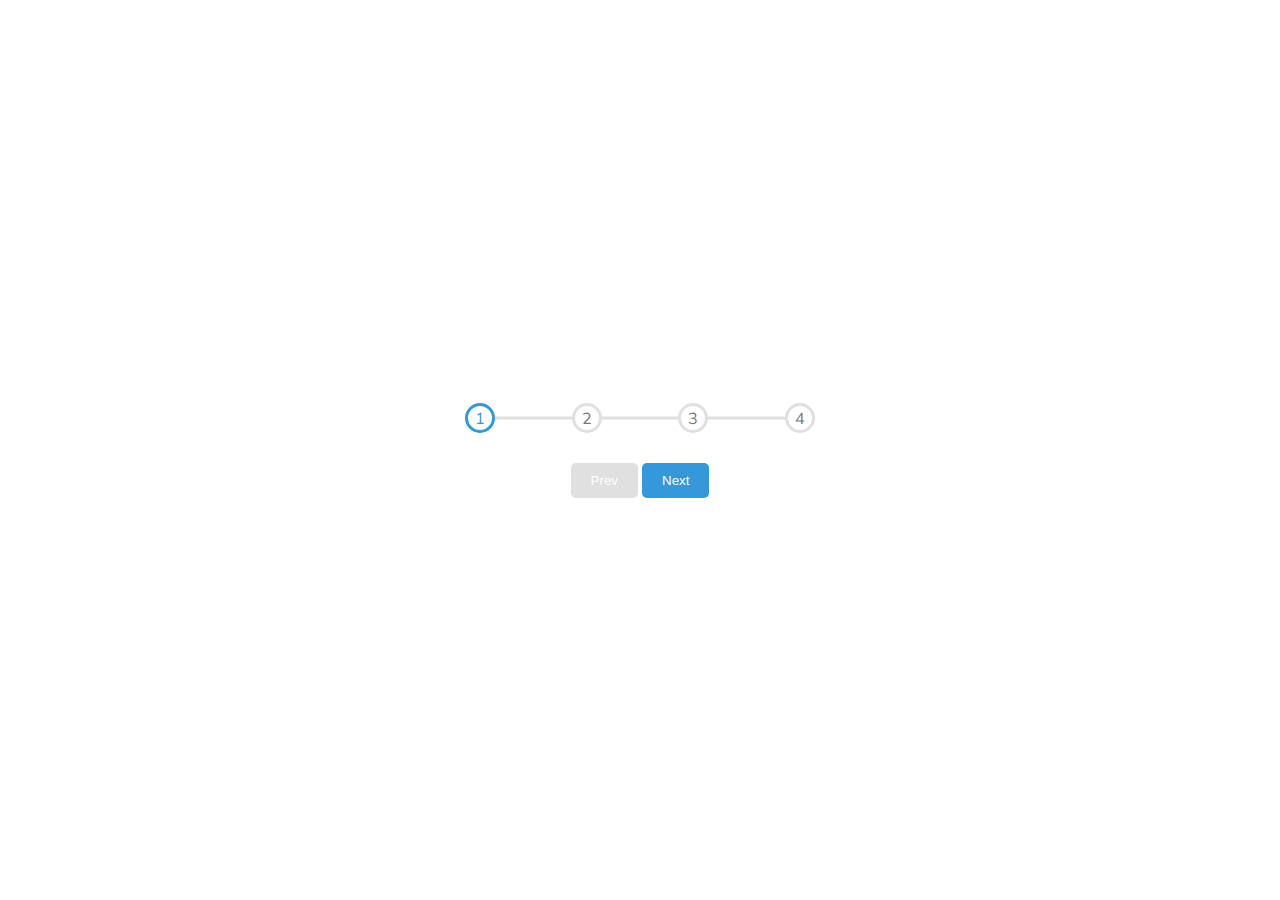
<file: 2.progress_steps/index.html>
<!DOCTYPE html>
<html lang="en">
  <head>
    <meta charset="UTF-8" />
    <meta name="viewport" content="width=device-width, initial-scale=1.0" />
    <link rel="stylesheet" href="style.css" />
    <title>My Project</title>
  </head>
  <body>
    <div class="container">
      <div class="progress-container">
        <div class="progress" id="progress"></div>
        <div class="circle active">1</div>
        <div class="circle">2</div>
        <div class="circle">3</div>
        <div class="circle">4</div>
      </div>
      <button class="btn" id="prev" disabled>Prev</button>
      <button class="btn" id="next">Next</button>
    </div>
    <script src="script.js"></script>
  </body>
</html>
</file>
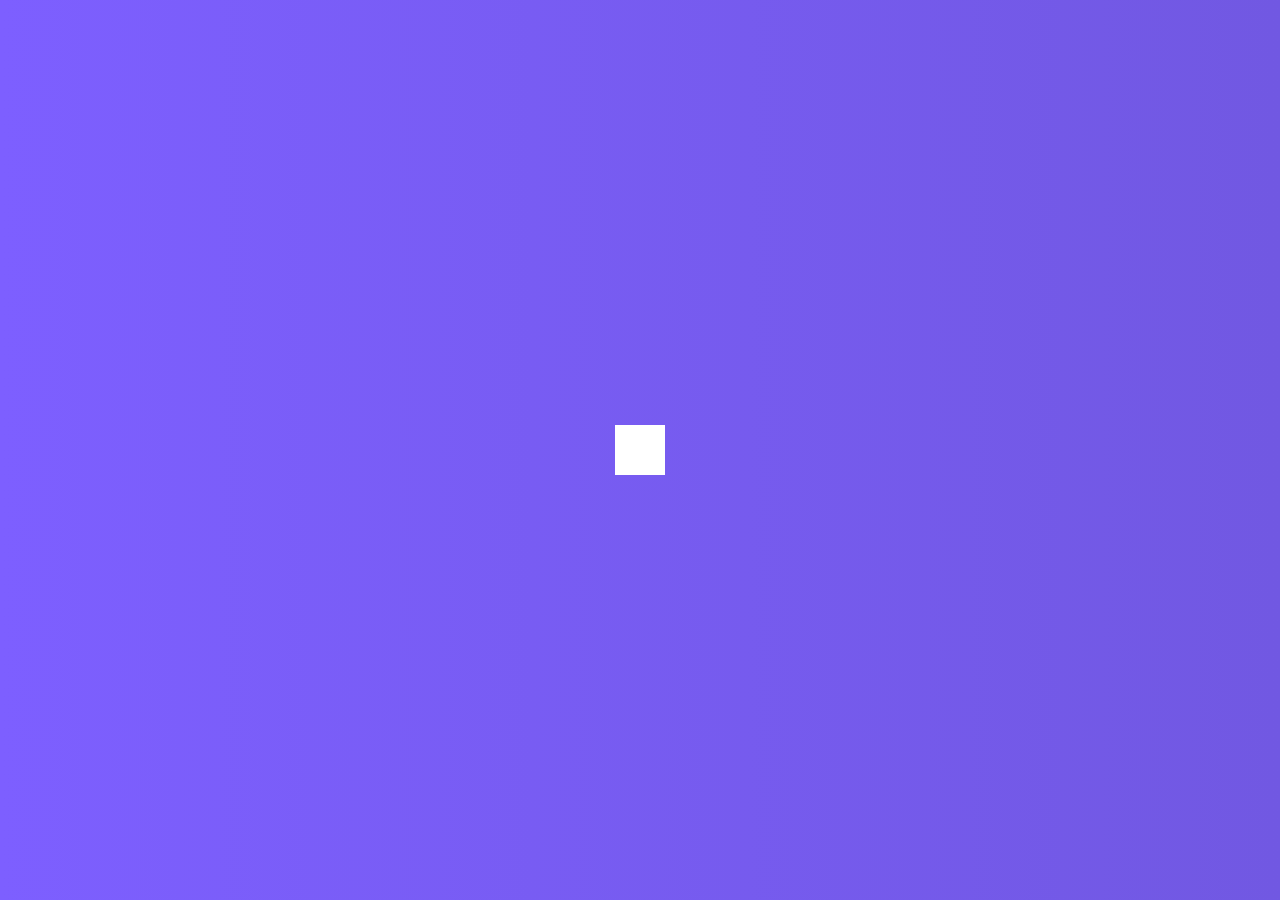
<file: 4.hidden_search_widget/index.html>
<!DOCTYPE html>
<html lang="en">

<head>
  <meta charset="UTF-8" />
  <meta name="viewport" content="width=device-width, initial-scale=1.0" />
  <link rel="stylesheet" href="https://cdnjs.cloudflare.com/ajax/libs/font-awesome/6.2.1/css/all.min.css"
    integrity="sha512-MV7K8+y+gLIBoVD59lQIYicR65iaqukzvf/nwasF0nqhPay5w/9lJmVM2hMDcnK1OnMGCdVK+iQrJ7lzPJQd1w=="
    crossorigin="anonymous" referrerpolicy="no-referrer" />
  <link rel="stylesheet" href="style.css" />
  <title>Hidden Search</title>
</head>

<body>
  <form class="search-form">
    <input type="text" name="search" id="search-input" placeholder="Search...">
    <button class="search-btn">
      <i class="fa-solid fa-magnifying-glass"></i>
    </button>
  </form>
  <script src="script.js"></script>
</body>

</html>
</file>
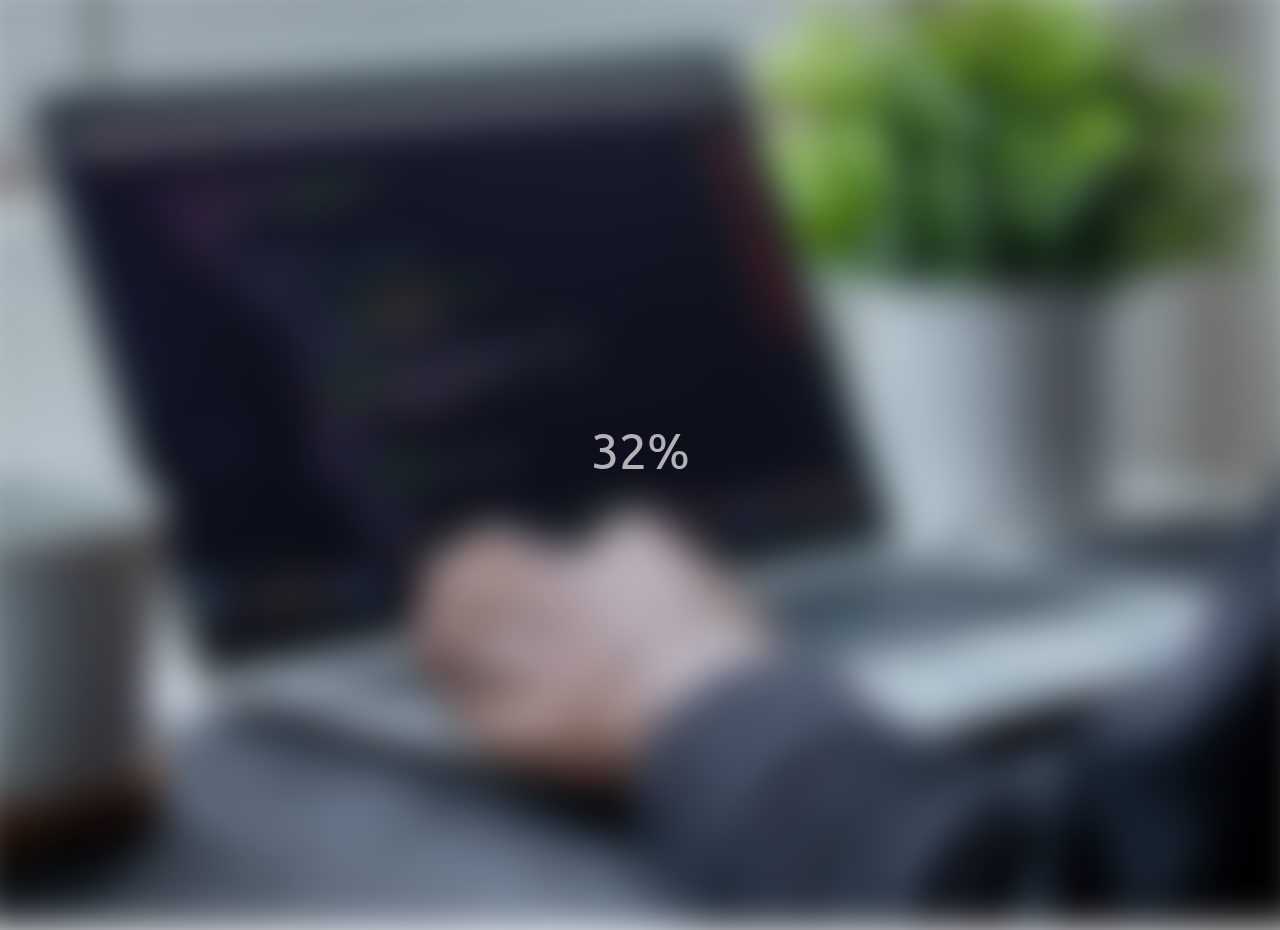
<file: 5.blurry-loading/index.html>
<!DOCTYPE html>
<html lang="en">

<head>
  <meta charset="UTF-8" />
  <meta name="viewport" content="width=device-width, initial-scale=1.0" />
  <link rel="stylesheet" href="style.css" />
  <title>Blurry Loading</title>
</head>

<body>
  <section class="bg"></section>
  <div class="loading-text">0%</div>

  <script src="script.js"></script>
</body>

</html>
</file>
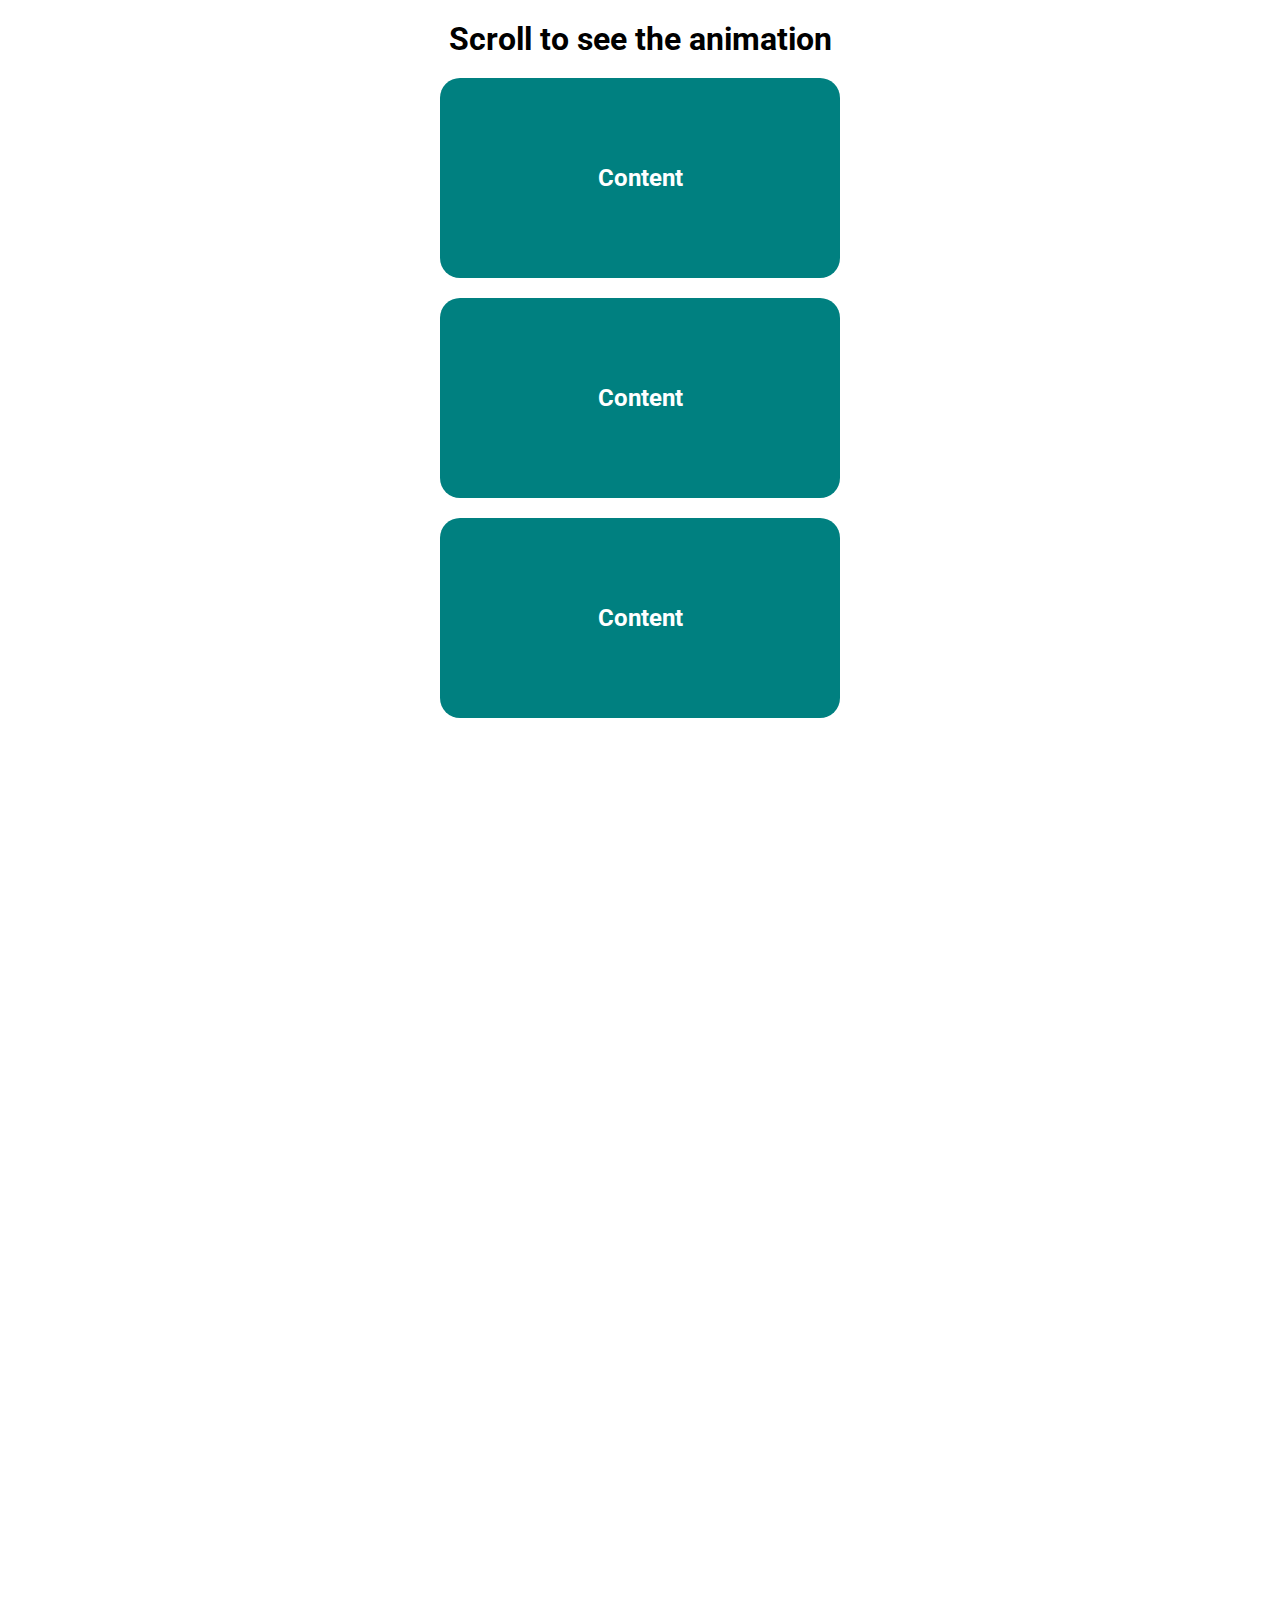
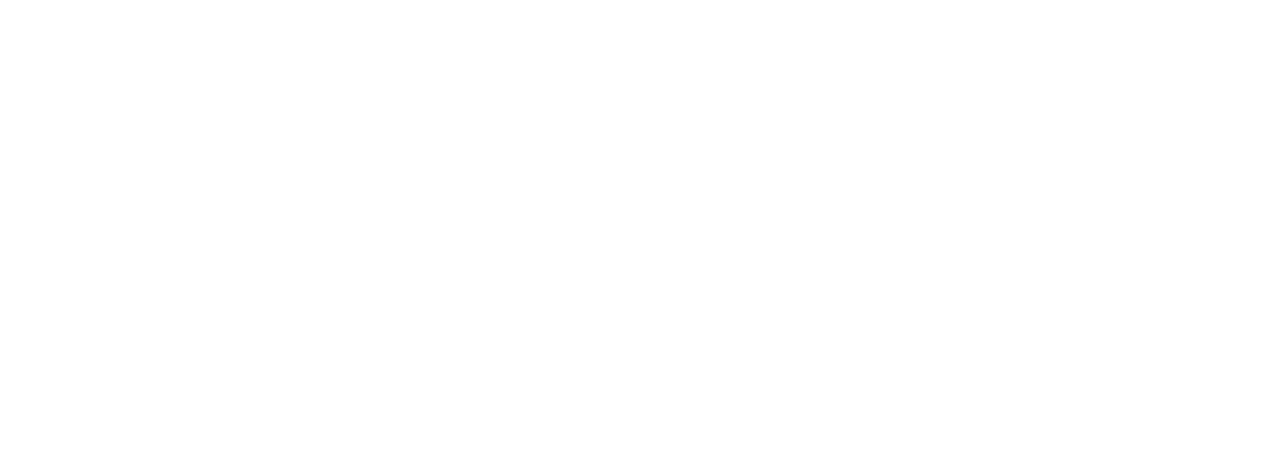
<file: 6.scroll_animation/index.html>
<!DOCTYPE html>
<html lang="en">

<head>
  <meta charset="UTF-8" />
  <meta name="viewport" content="width=device-width, initial-scale=1.0" />
  <link rel="stylesheet" href="style.css" />
  <title>scroll animation</title>
</head>

<body>
  <h1>Scroll to see the animation</h1>
  <div class="box">
    <h2>Content</h2>
  </div>
  <div class="box">
    <h2>Content</h2>
  </div>
  <div class="box">
    <h2>Content</h2>
  </div>
  <div class="box">
    <h2>Content</h2>
  </div>
  <div class="box">
    <h2>Content</h2>
  </div>
  <div class="box">
    <h2>Content</h2>
  </div>
  <div class="box">
    <h2>Content</h2>
  </div>
  <div class="box">
    <h2>Content</h2>
  </div>
  <div class="box">
    <h2>Content</h2>
  </div>
  <script src="script.js"></script>
</body>

</html>
</file>
<file: 2.progress_steps/style.css>
@import url('https://fonts.googleapis.com/css2?family=Mulish&display=swap');

* {
  box-sizing: border-box;
}

:root {
  --color-fill: #3498db;
  --color-empty: #e0e0e0;
}

body {
  font-family: 'Mulish', sans-serif;
  display: flex;
  align-items: center;
  justify-content: center;
  height: 100vh;
  overflow: hidden;
  margin: 0;
}

.container {
  text-align: center;
}

.progress-container {
  display: flex;
  justify-content: space-between;
  width: 350px;
  max-width: 100%;
  margin-bottom: 30px;
  position: relative;
}

.progress-container:before {
  content: '';
  position: absolute;
  background-color: var(--color-empty);
  left: 0;
  top: 50%;
  transform: translateY(-50%);
  width: 100%;
  height: 3px;
  z-index: -1;
}

.progress {
  position: absolute;
  background-color: var(--color-fill);
  left: 0;
  top: 50%;
  transform: translateY(-50%);
  width: 0%;
  height: 3px;
  z-index: -1;
  transition: all 0.3s ease;
}

.circle {
  width: 30px;
  height: 30px;
  display: flex;
  align-items: center;
  justify-content: center;
  border-radius: 50%;
  background-color: #fff;
  border: 3px solid var(--color-empty);
  transition: all 0.3s ease;
  color: #777;
}

.circle.active {
  border-color: var(--color-fill);
  color: var(--color-fill);
}

.btn {
  background-color: var(--color-fill);
  color: #fff;
  border: 0;
  border-radius: 5px;
  padding: 10px 20px;
  cursor: pointer;
}

.btn:disabled {
  cursor: pointer;
  background-color: var(--color-empty);
  cursor: no-drop;
}

.btn:active {
  scale: 0.98;
}
</file>
<file: 4.hidden_search_widget/style.css>
@import url("https://fonts.googleapis.com/css2?family=Roboto:wght@400;700&display=swap");

* {
  box-sizing: border-box;
}

body {
  background-image: linear-gradient(90deg, #7d5fff, #7158e2);
  font-family: "Roboto", sans-serif;
  display: flex;
  align-items: center;
  justify-content: center;
  height: 100vh;
  overflow: hidden;
  margin: 0;
}

.search-form {
  position: relative;
  height: 50px;
}

.search-form input {
  background-color: #fff;
  border: 0;
  height: 50px;
  width: 50px;
  transition: 0.3s;
  padding: 15px;
  left: 0;
  font-size: 18px;
}

.search-form button {
  position: absolute;
  width: 50px;
  height: 50px;
  transition: 0.3s;
  top: 0;
  left: 0;
  cursor: pointer;
  background-color: #fff;
  border: 0;
  font-size: 24px;
}

.search-form button:focus,
.search-form input:focus {
  outline: none;
}

.search-form.active input {
  width: 200px;
}

.search-form.active button {
  transform: translateX(198px);
}
</file>
<file: 5.blurry-loading/style.css>
@import url("https://fonts.googleapis.com/css?family=Ubuntu");

* {
  box-sizing: border-box;
}

body {
  font-family: "Ubuntu", sans-serif;
  display: flex;
  align-items: center;
  justify-content: center;
  height: 100vh;
  overflow: hidden;
  margin: 0;
}

.bg {
  background: url("./03.jpg") no-repeat center center/cover;
  position: absolute;
  top: -30px;
  left: -30px;
  width: calc(100vw + 60px);
  height: calc(100vh + 60px);
  z-index: -1;
  filter: blur(0px);
}

.loading-text {
  font-size: 50px;
  color: #fff;
}
</file>
<file: 6.scroll_animation/style.css>
@import url("https://fonts.googleapis.com/css2?family=Roboto:wght@400;700&display=swap");

* {
  box-sizing: border-box;
  padding: 0;
  margin: 0;
}

body {
  font-family: "Roboto", sans-serif;
  display: flex;
  flex-direction: column;
  align-items: center;
  justify-content: center;
  overflow-x: hidden;
  margin: 0;
}

h1 {
  margin: 20px;
}

.box {
  background-color: teal;
  color: #fff;
  width: 400px;
  height: 200px;
  text-align: center;
  line-height: 200px;
  margin-bottom: 20px;
  border-radius: 20px;
  transition: 0.3s;
  transform: translate(400%);
}

.box:nth-of-type(even) {
  transform: translate(-400%);
}

.box.show {
  transform: translate(0);
}
</file>
